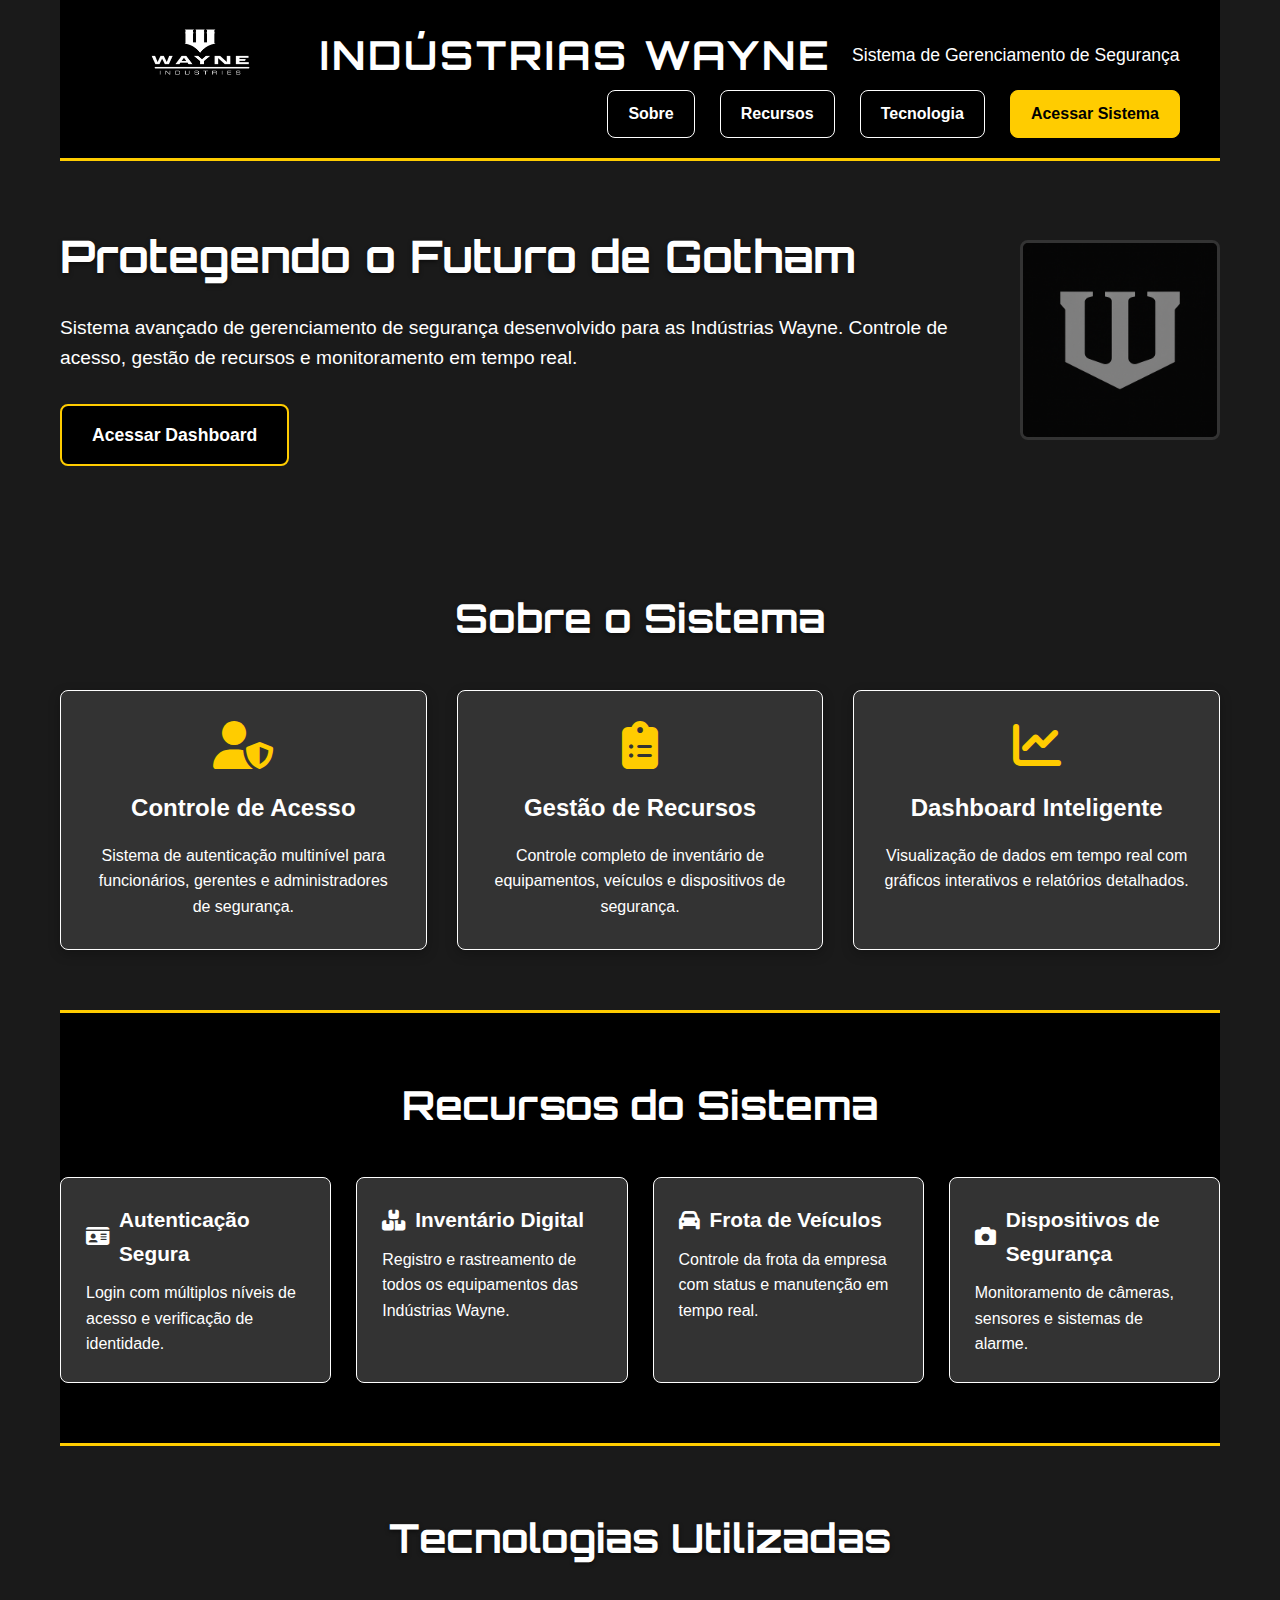
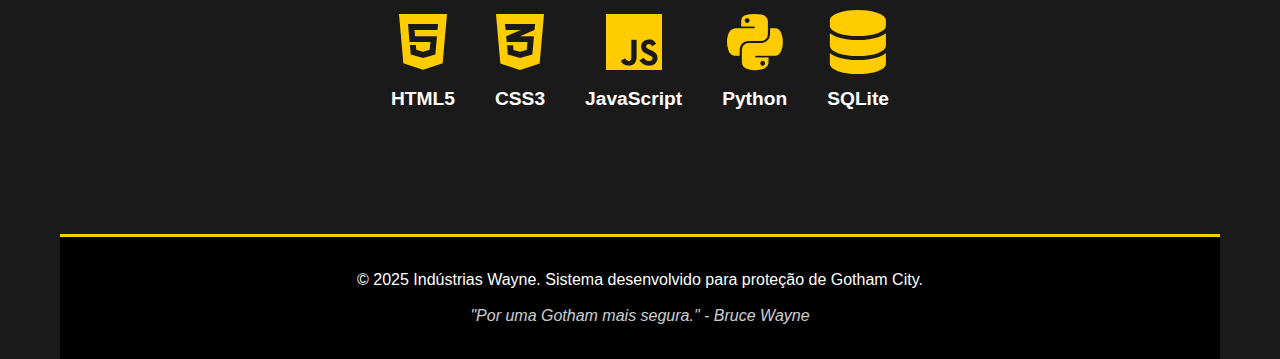
<file: frontend/index.html>
<!DOCTYPE html>
<html lang="pt-br">
<head>
    <meta charset="UTF-8">
    <meta name="viewport" content="width=device-width, initial-scale=1.0">
    <title>Indústrias Wayne - Sistema de Segurança</title>
    <link rel="stylesheet" href="styles.css">
    <link rel="stylesheet" href="https://cdnjs.cloudflare.com/ajax/libs/font-awesome/6.4.0/css/all.min.css">
    <link href="https://fonts.googleapis.com/css2?family=Orbitron:wght@400;700&family=Roboto:wght@300;400;700&display=swap" rel="stylesheet">
</head>
<body>
    <div class="container">
        <header class="header">
            <div class="logo-container">
                <img src="img/LogoWayne.png" alt="Wayne Enterprises Logo" class="logo" style="width: 200px; height: auto;">
                <h1>INDÚSTRIAS WAYNE</h1>
                <p class="subtitle">Sistema de Gerenciamento de Segurança</p>
            </div>
            <nav class="nav">
                <a href="#sobre">Sobre</a>
                <a href="#recursos">Recursos</a>
                <a href="#tecnologia">Tecnologia</a>
                <a href="login.html" class="btn-login">Acessar Sistema</a>
            </nav>
        </header>

        <main>
            <section class="hero">
                <div class="hero-content">
                    <h2>Protegendo o Futuro de Gotham</h2>
                    <p>Sistema avançado de gerenciamento de segurança desenvolvido para as Indústrias Wayne. Controle de acesso, gestão de recursos e monitoramento em tempo real.</p>
                    <a href="login.html" class="btn-primary">Acessar Dashboard</a>
                </div>
                <div class="hero-image">
                    <img src="img/LogoW.png" alt="Batman Silhueta" style="width: 200px; height: auto;">
                </div>
            </section>

            <section id="sobre" class="section">
                <h2>Sobre o Sistema</h2>
                <div class="features">
                    <div class="feature-card">
                        <i class="fas fa-user-shield"></i>
                        <h3>Controle de Acesso</h3>
                        <p>Sistema de autenticação multinível para funcionários, gerentes e administradores de segurança.</p>
                    </div>
                    <div class="feature-card">
                        <i class="fas fa-clipboard-list"></i>
                        <h3>Gestão de Recursos</h3>
                        <p>Controle completo de inventário de equipamentos, veículos e dispositivos de segurança.</p>
                    </div>
                    <div class="feature-card">
                        <i class="fas fa-chart-line"></i>
                        <h3>Dashboard Inteligente</h3>
                        <p>Visualização de dados em tempo real com gráficos interativos e relatórios detalhados.</p>
                    </div>
                </div>
            </section>

            <section id="recursos" class="section dark">
                <h2>Recursos do Sistema</h2>
                <div class="resource-list">
                    <div class="resource-item">
                        <h3><i class="fas fa-id-card"></i> Autenticação Segura</h3>
                        <p>Login com múltiplos níveis de acesso e verificação de identidade.</p>
                    </div>
                    <div class="resource-item">
                        <h3><i class="fas fa-boxes"></i> Inventário Digital</h3>
                        <p>Registro e rastreamento de todos os equipamentos das Indústrias Wayne.</p>
                    </div>
                    <div class="resource-item">
                        <h3><i class="fas fa-car"></i> Frota de Veículos</h3>
                        <p>Controle da frota da empresa com status e manutenção em tempo real.</p>
                    </div>
                    <div class="resource-item">
                        <h3><i class="fas fa-camera"></i> Dispositivos de Segurança</h3>
                        <p>Monitoramento de câmeras, sensores e sistemas de alarme.</p>
                    </div>
                </div>
            </section>

            <section id="tecnologia" class="section">
                <h2>Tecnologias Utilizadas</h2>
                <div class="tech-stack">
                    <div class="tech-item">
                        <i class="fab fa-html5"></i>
                        <span>HTML5</span>
                    </div>
                    <div class="tech-item">
                        <i class="fab fa-css3-alt"></i>
                        <span>CSS3</span>
                    </div>
                    <div class="tech-item">
                        <i class="fab fa-js"></i>
                        <span>JavaScript</span>
                    </div>
                    <div class="tech-item">
                        <i class="fab fa-python"></i>
                        <span>Python</span>
                    </div>
                    <div class="tech-item">
                        <i class="fas fa-database"></i>
                        <span>SQLite</span>
                    </div>
                </div>
            </section>
        </main>

        <footer class="footer">
            <p>© 2025 Indústrias Wayne. Sistema desenvolvido para proteção de Gotham City.</p>
            <p class="disclaimer">"Por uma Gotham mais segura." - Bruce Wayne</p>
        </footer>
    </div>
    
    <script src="script.js"></script>
</body>
</html>
</file>
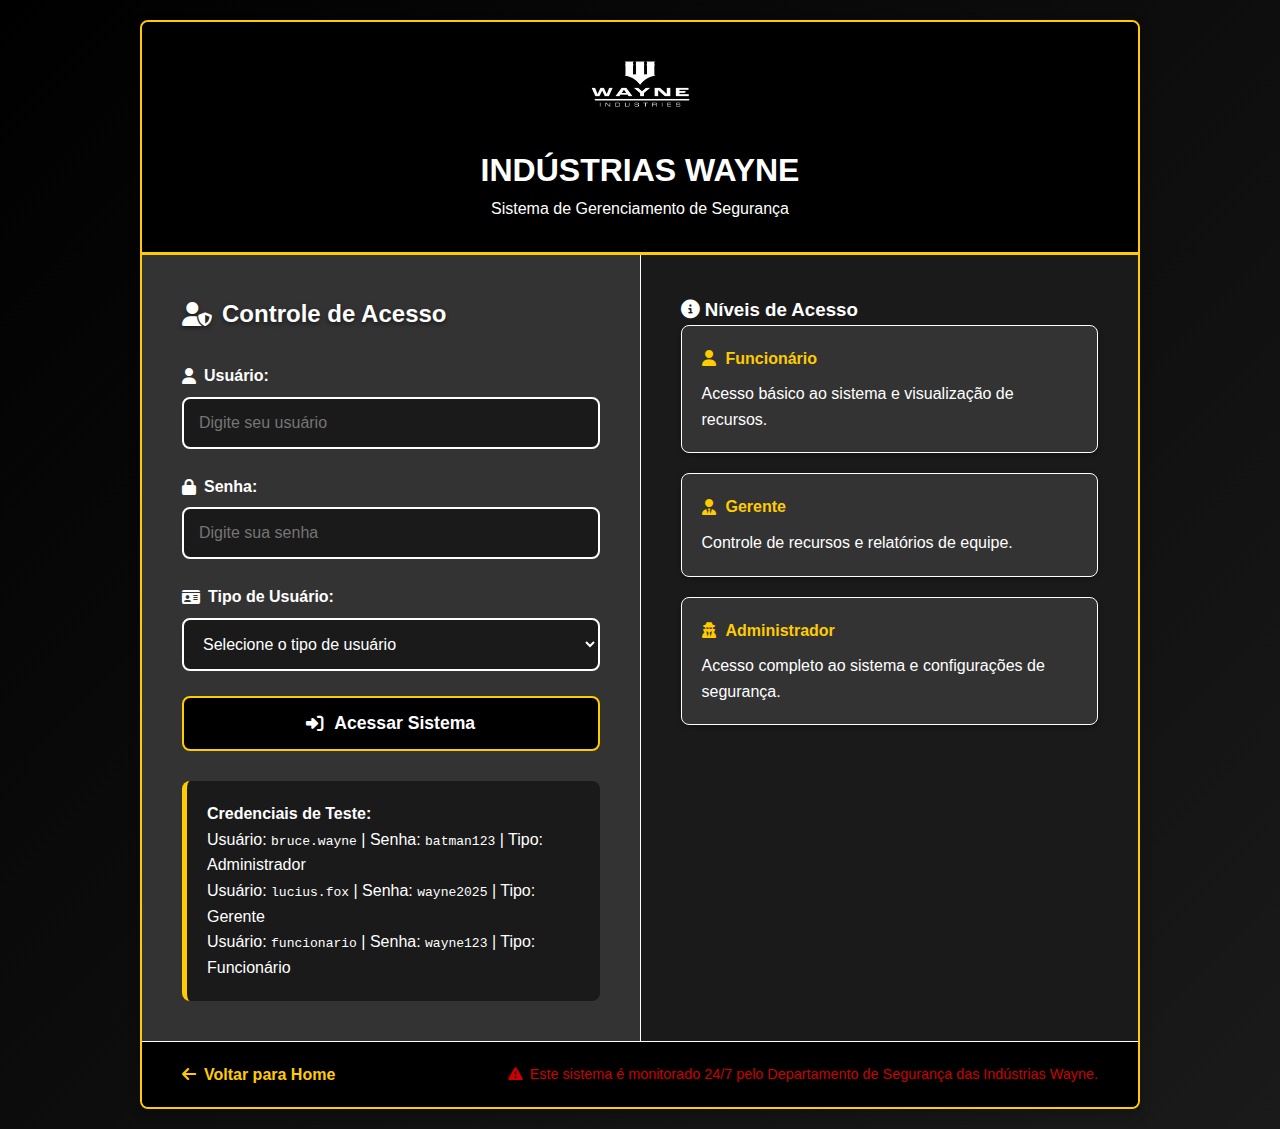
<file: frontend/login.html>
<!DOCTYPE html>
<html lang="pt-br">
<head>
    <meta charset="UTF-8">
    <meta name="viewport" content="width=device-width, initial-scale=1.0">
    <title>Login - Indústrias Wayne</title>
    <link rel="stylesheet" href="styles.css">
    <link rel="stylesheet" href="https://cdnjs.cloudflare.com/ajax/libs/font-awesome/6.4.0/css/all.min.css">
</head>
<body class="login-page">
    <div class="login-container">
        <div class="login-header">
            <img src="img/LogoWayne.png" alt="Wayne Enterprises Logo" class="login-logo" style="width: 200px; height: auto;">
            <h1>INDÚSTRIAS WAYNE</h1>
            <p class="login-subtitle">Sistema de Gerenciamento de Segurança</p>
        </div>
        
        <div class="login-form-container">
            <form id="loginForm" class="login-form">
                <h2><i class="fas fa-user-shield"></i> Controle de Acesso</h2>
                
                <div class="form-group">
                    <label for="username"><i class="fas fa-user"></i> Usuário:</label>
                    <input type="text" id="username" name="username" placeholder="Digite seu usuário" required>
                </div>
                
                <div class="form-group">
                    <label for="password"><i class="fas fa-lock"></i> Senha:</label>
                    <input type="password" id="password" name="password" placeholder="Digite sua senha" required>
                </div>
                
                <div class="form-group">
                    <label for="userType"><i class="fas fa-id-card"></i> Tipo de Usuário:</label>
                    <select id="userType" name="userType" required>
                        <option value="">Selecione o tipo de usuário</option>
                        <option value="funcionario">Funcionário</option>
                        <option value="gerente">Gerente</option>
                        <option value="admin">Administrador de Segurança</option>
                    </select>
                </div>
                
                <button type="submit" class="btn-login-submit">
                    <i class="fas fa-sign-in-alt"></i> Acessar Sistema
                </button>
                
                <div class="login-info">
                    <p><strong>Credenciais de Teste:</strong></p>
                    <p>Usuário: <code>bruce.wayne</code> | Senha: <code>batman123</code> | Tipo: Administrador</p>
                    <p>Usuário: <code>lucius.fox</code> | Senha: <code>wayne2025</code> | Tipo: Gerente</p>
                    <p>Usuário: <code>funcionario</code> | Senha: <code>wayne123</code> | Tipo: Funcionário</p>
                </div>
            </form>
            
            <div class="login-side">
                <h3><i class="fas fa-info-circle"></i> Níveis de Acesso</h3>
                <div class="access-level">
                    <h4><i class="fas fa-user"></i> Funcionário</h4>
                    <p>Acesso básico ao sistema e visualização de recursos.</p>
                </div>
                <div class="access-level">
                    <h4><i class="fas fa-user-tie"></i> Gerente</h4>
                    <p>Controle de recursos e relatórios de equipe.</p>
                </div>
                <div class="access-level">
                    <h4><i class="fas fa-user-secret"></i> Administrador</h4>
                    <p>Acesso completo ao sistema e configurações de segurança.</p>
                </div>
            </div>
        </div>
        
        <div class="login-footer">
            <a href="index.html" class="btn-back">
                <i class="fas fa-arrow-left"></i> Voltar para Home
            </a>
            <p class="security-warning">
                <i class="fas fa-exclamation-triangle"></i> Este sistema é monitorado 24/7 pelo Departamento de Segurança das Indústrias Wayne.
            </p>
        </div>
    </div>
    
    <script src="script.js"></script>
</body>
</html>
</file>
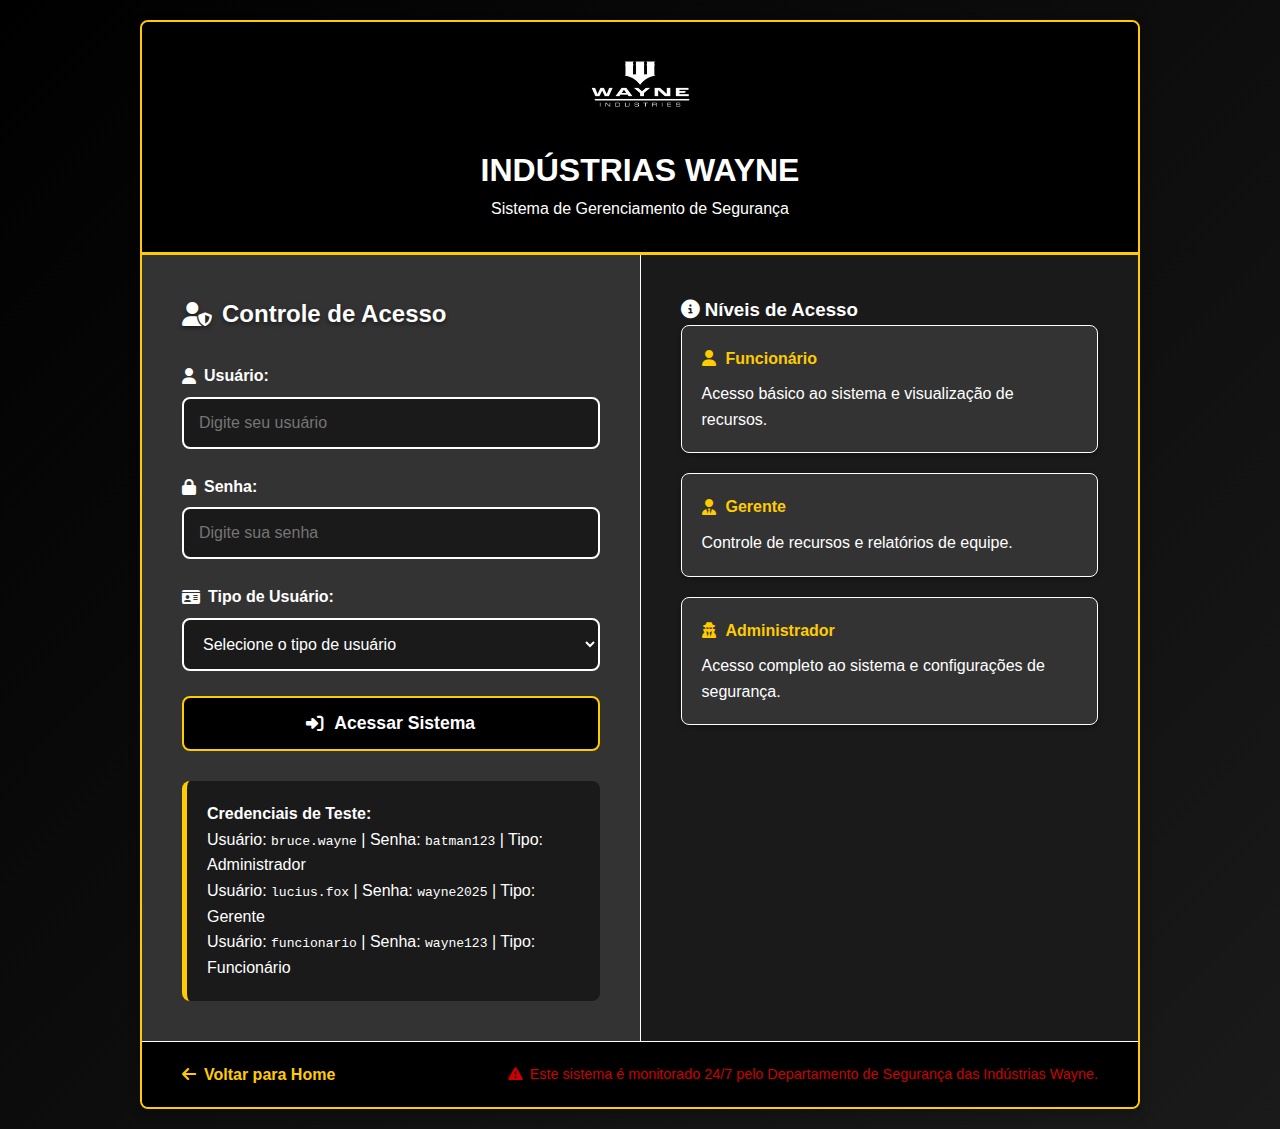
<file: frontend/recursos.html>
<!DOCTYPE html>
<html lang="pt-br">
<head>
    <meta charset="UTF-8">
    <meta name="viewport" content="width=device-width, initial-scale=1.0">
    <title>Recursos - Indústrias Wayne</title>
    <link rel="stylesheet" href="styles.css">
    <link rel="stylesheet" href="https://cdnjs.cloudflare.com/ajax/libs/font-awesome/6.4.0/css/all.min.css">
</head>
<body class="dashboard-page">
    <div class="dashboard-container">
        <!-- Sidebar -->
        <aside class="sidebar">
            <div class="sidebar-header">
                <img src="https://i.imgur.com/3JqY8Vp.png" alt="Wayne Logo" class="sidebar-logo">
                <h2>WAYNE INDUSTRIES</h2>
                <p class="user-info" id="userInfo">Carregando...</p>
            </div>
            
            <nav class="sidebar-nav">
                <a href="dashboard.html">
                    <i class="fas fa-tachometer-alt"></i> Dashboard
                </a>
                <a href="recursos.html" class="active">
                    <i class="fas fa-boxes"></i> Gerenciar Recursos
                </a>
                <a href="#">
                    <i class="fas fa-users"></i> Funcionários
                </a>
                <a href="#">
                    <i class="fas fa-camera"></i> Câmeras
                </a>
                <a href="#">
                    <i class="fas fa-car"></i> Veículos
                </a>
                <a href="#">
                    <i class="fas fa-file-alt"></i> Relatórios
                </a>
                <a href="#">
                    <i class="fas fa-cog"></i> Configurações
                </a>
            </nav>
            
            <div class="sidebar-footer">
                <button id="logoutBtn" class="btn-logout">
                    <i class="fas fa-sign-out-alt"></i> Sair do Sistema
                </button>
            </div>
        </aside>
        
        <!-- Main Content -->
        <main class="dashboard-main">
            <header class="dashboard-header">
                <h1><i class="fas fa-boxes"></i> Gerenciamento de Recursos</h1>
                <div class="header-actions">
                    <button class="btn-primary" id="addResourceBtn">
                        <i class="fas fa-plus"></i> Adicionar Recurso
                    </button>
                    <button class="btn-secondary" id="exportBtn">
                        <i class="fas fa-file-export"></i> Exportar
                    </button>
                </div>
            </header>
            
            <div class="dashboard-content">
                <!-- Filtros -->
                <section class="filters-section">
                    <h3><i class="fas fa-filter"></i> Filtros</h3>
                    <div class="filters">
                        <select id="resourceType">
                            <option value="">Todos os Tipos</option>
                            <option value="equipamento">Equipamento</option>
                            <option value="veiculo">Veículo</option>
                            <option value="dispositivo">Dispositivo de Segurança</option>
                            <option value="tecnologia">Tecnologia</option>
                        </select>
                        <select id="resourceStatus">
                            <option value="">Todos os Status</option>
                            <option value="ativo">Ativo</option>
                            <option value="manutencao">Em Manutenção</option>
                            <option value="inativo">Inativo</option>
                        </select>
                        <input type="text" id="searchResource" placeholder="Pesquisar recurso...">
                        <button class="btn-filter" id="applyFilters">
                            <i class="fas fa-search"></i> Aplicar
                        </button>
                    </div>
                </section>
                
                <!-- Tabela de Recursos -->
                <section class="resources-section">
                    <h3><i class="fas fa-list"></i> Inventário de Recursos</h3>
                    <div class="table-container">
                        <table class="resources-table">
                            <thead>
                                <tr>
                                    <th>ID</th>
                                    <th>Nome</th>
                                    <th>Tipo</th>
                                    <th>Localização</th>
                                    <th>Status</th>
                                    <th>Última Inspeção</th>
                                    <th>Ações</th>
                                </tr>
                            </thead>
                            <tbody id="resourcesTableBody">
                                <!-- Dados serão carregados via JavaScript -->
                            </tbody>
                        </table>
                    </div>
                </section>
                
                <!-- Estatísticas -->
                <section class="stats-section">
                    <div class="stat-card-large">
                        <h3><i class="fas fa-microchip"></i> Equipamentos</h3>
                        <p class="stat-value-large">89</p>
                        <p class="stat-label">Disponíveis</p>
                    </div>
                    <div class="stat-card-large">
                        <h3><i class="fas fa-car"></i> Veículos</h3>
                        <p class="stat-value-large">24</p>
                        <p class="stat-label">Na frota</p>
                    </div>
                    <div class="stat-card-large">
                        <h3><i class="fas fa-shield-alt"></i> Dispositivos</h3>
                        <p class="stat-value-large">43</p>
                        <p class="stat-label">De segurança</p>
                    </div>
                </section>
            </div>
        </main>
    </div>
    
    <!-- Modal para Adicionar Recurso -->
    <div id="resourceModal" class="modal">
        <div class="modal-content">
            <div class="modal-header">
                <h2><i class="fas fa-plus-circle"></i> Adicionar Novo Recurso</h2>
                <span class="close-modal">&times;</span>
            </div>
            <div class="modal-body">
                <form id="resourceForm">
                    <div class="form-group">
                        <label for="resourceName">Nome do Recurso:</label>
                        <input type="text" id="resourceName" required>
                    </div>
                    <div class="form-group">
                        <label for="resourceTypeSelect">Tipo:</label>
                        <select id="resourceTypeSelect" required>
                            <option value="">Selecione...</option>
                            <option value="equipamento">Equipamento</option>
                            <option value="veiculo">Veículo</option>
                            <option value="dispositivo">Dispositivo de Segurança</option>
                            <option value="tecnologia">Tecnologia</option>
                        </select>
                    </div>
                    <div class="form-group">
                        <label for="resourceLocation">Localização:</label>
                        <input type="text" id="resourceLocation" required>
                    </div>
                    <div class="form-group">
                        <label for="resourceDescription">Descrição:</label>
                        <textarea id="resourceDescription" rows="3"></textarea>
                    </div>
                    <div class="form-group">
                        <label for="resourceStatusSelect">Status:</label>
                        <select id="resourceStatusSelect" required>
                            <option value="ativo">Ativo</option>
                            <option value="manutencao">Em Manutenção</option>
                            <option value="inativo">Inativo</option>
                        </select>
                    </div>
                    <div class="form-actions">
                        <button type="submit" class="btn-primary">Salvar Recurso</button>
                        <button type="button" class="btn-secondary close-modal">Cancelar</button>
                    </div>
                </form>
            </div>
        </div>
    </div>
    
    <script src="script.js"></script>
</body>
</html>
</file>
<file: frontend/styles.css>
/* Estilos Gerais - Wayne Enterprise Theme */

html {
    scroll-behavior: smooth;
}

* {
    margin: 0;
    padding: 0;
    box-sizing: border-box;
}

:root {
    --wayne-black: #000000;
    --wayne-white: #FFFFFF;
    --wayne-gray-dark: #1a1a1a;
    --wayne-gray-medium: #333333;
    --wayne-gray-light: #FFFFFF;
    --wayne-blue-accent: #0066cc;
    --wayne-blue-dark: #003366;
    --wayne-gold-accent: #ffcc00;
    --danger-color: #cc0000;
    --success-color: #00aa00;
    --warning-color: #ff8800;
    --shadow: 0 4px 12px rgba(0, 0, 0, 0.25);
    --border-radius: 8px;
}

body {
    font-family: 'Segoe UI', 'Helvetica Neue', Arial, sans-serif;
    background-color: var(--wayne-gray-dark);
    color: var(--wayne-white);
    line-height: 1.6;
}

.container {
    max-width: 1200px;
    margin: 0 auto;
    padding: 0 20px;
}

/* Header */
.header {
    background-color: var(--wayne-black);
    color: var(--wayne-white);
    padding: 20px 0;
    border-bottom: 3px solid var(--wayne-gold-accent);
    justify-content: space-between;
    align-items: center;
    padding: 20px 40px;
}

.logo-container {
    display: flex;
    align-items: center;
    gap: 20px;
    margin-bottom: 0;
}

.logo {
    height: 80px;
    width: auto;
}

.header h1 {
    font-family: 'Orbitron', 'Arial Black', sans-serif;
    font-size: 2.5rem;
    letter-spacing: 3px;
    color: var(--wayne-white);
    text-shadow: 0 2px 4px rgba(0,0,0,0.5);
}

.subtitle {
    font-size: 1.1rem;
    color: var(--wayne-gray-light);
}

.nav {
    display: flex;
    justify-content: flex-end;
    gap: 25px;
    margin-top: 0;
}

.nav a {
    color: var(--wayne-white);
    text-decoration: none;
    font-weight: 600;
    padding: 10px 20px;
    border-radius: var(--border-radius);
    transition: all 0.3s ease;
    border: 1px solid var(--wayne-gray-light);
}

.nav a:hover {
    background-color: var(--wayne-gray-medium);
    border-color: var(--wayne-gold-accent);
}

.btn-login {
    background-color: var(--wayne-gold-accent);
    color: var(--wayne-black) !important;
    font-weight: bold !important;
    border-color: var(--wayne-gold-accent) !important;
}

/* Hero Section */
.hero {
    display: flex;
    align-items: center;
    justify-content: space-between;
    padding: 60px 0;
    gap: 40px;
}

.hero-content {
    flex: 1;
}

.hero h2 {
    font-family: 'Orbitron', sans-serif;
    font-size: 2.8rem;
    color: var(--wayne-white);
    margin-bottom: 20px;
    text-shadow: 0 2px 4px rgba(0,0,0,0.5);
}

.hero p {
    font-size: 1.2rem;
    margin-bottom: 30px;
    color: var(--wayne-gray-light);
}

.btn-primary {
    display: inline-block;
    background-color: var(--wayne-black);
    color: var(--wayne-white);
    padding: 15px 30px;
    border-radius: var(--border-radius);
    text-decoration: none;
    font-size: 1.1rem;
    border: 2px solid var(--wayne-gold-accent);
    cursor: pointer;
    transition: all 0.3s ease;
    font-weight: 600;
}

.btn-primary:hover {
    background-color: var(--wayne-gold-accent);
    color: var(--wayne-black);
    transform: translateY(-3px);
    box-shadow: var(--shadow);
}

.hero-image img {
    max-width: 400px;
    width: 100%;
    height: auto;
    border: 3px solid var(--wayne-gray-medium);
    border-radius: var(--border-radius);
}

/* Sections */
.section {
    padding: 60px 0;
    background-color: var(--wayne-gray-dark);
}

.section h2 {
    font-family: 'Orbitron', sans-serif;
    font-size: 2.5rem;
    text-align: center;
    margin-bottom: 40px;
    color: var(--wayne-white);
    text-shadow: 0 2px 4px rgba(0,0,0,0.5);
}

.section.dark {
    background-color: var(--wayne-black);
    color: var(--wayne-white);
    border-top: 3px solid var(--wayne-gold-accent);
    border-bottom: 3px solid var(--wayne-gold-accent);
}

/* Features */
.features {
    display: grid;
    grid-template-columns: repeat(auto-fit, minmax(300px, 1fr));
    gap: 30px;
    margin-top: 40px;
}

.feature-card {
    background: var(--wayne-gray-medium);
    padding: 30px;
    border-radius: var(--border-radius);
    box-shadow: var(--shadow);
    text-align: center;
    transition: transform 0.3s ease;
    border: 1px solid var(--wayne-gray-light);
}

.feature-card:hover {
    transform: translateY(-10px);
    border-color: var(--wayne-gold-accent);
}

.feature-card i {
    font-size: 3rem;
    color: var(--wayne-gold-accent);
    margin-bottom: 20px;
}

.feature-card h3 {
    font-size: 1.5rem;
    margin-bottom: 15px;
    color: var(--wayne-white);
}

.feature-card p {
    color: var(--wayne-gray-light);
}

/* Resource List */
.resource-list {
    display: grid;
    grid-template-columns: repeat(auto-fit, minmax(250px, 1fr));
    gap: 25px;
    margin-top: 40px;
}

.resource-item {
    background: var(--wayne-gray-medium);
    padding: 25px;
    border-radius: var(--border-radius);
    border-left: 5px solid var(--wayne-gold-accent);
    border: 1px solid var(--wayne-gray-light);
}

.resource-item h3 {
    display: flex;
    align-items: center;
    gap: 10px;
    margin-bottom: 10px;
    font-size: 1.3rem;
    color: var(--wayne-white);
}

/* Tech Stack */
.tech-stack {
    display: flex;
    justify-content: center;
    flex-wrap: wrap;
    gap: 40px;
    margin-top: 40px;
}

.tech-item {
    text-align: center;
}

.tech-item i {
    font-size: 4rem;
    color: var(--wayne-gold-accent);
    display: block;
    margin-bottom: 10px;
}

.tech-item span {
    font-size: 1.2rem;
    font-weight: bold;
    color: var(--wayne-white);
}

/* Footer */
.footer {
    background-color: var(--wayne-black);
    color: var(--wayne-white);
    text-align: center;
    padding: 30px 0;
    margin-top: 60px;
    border-top: 3px solid var(--wayne-gold-accent);
}

.disclaimer {
    font-style: italic;
    margin-top: 10px;
    opacity: 0.8;
    color: var(--wayne-gray-light);
}

/* Página de Login */
.login-page {
    background: linear-gradient(135deg, var(--wayne-black), var(--wayne-gray-dark));
    min-height: 100vh;
    display: flex;
    align-items: center;
    justify-content: center;
    padding: 20px;
}

.login-container {
    background: var(--wayne-gray-medium);
    border-radius: var(--border-radius);
    box-shadow: var(--shadow);
    width: 100%;
    max-width: 1000px;
    overflow: hidden;
    border: 2px solid var(--wayne-gold-accent);
}

.login-header {
    background: var(--wayne-black);
    color: var(--wayne-white);
    text-align: center;
    padding: 30px;
    border-bottom: 3px solid var(--wayne-gold-accent);
}

.login-logo {
    height: 80px;
    margin-bottom: 15px;
}

.login-form-container {
    display: flex;
    min-height: 500px;
}

.login-form {
    flex: 1;
    padding: 40px;
    border-right: 1px solid var(--wayne-gray-light);
}

.login-form h2 {
    color: var(--wayne-white);
    margin-bottom: 30px;
    display: flex;
    align-items: center;
    gap: 10px;
    text-shadow: 0 2px 4px rgba(0,0,0,0.5);
}

.form-group {
    margin-bottom: 25px;
}

.form-group label {
    display: block;
    margin-bottom: 8px;
    font-weight: bold;
    color: var(--wayne-white);
    display: flex;
    align-items: center;
    gap: 8px;
}

.form-group input,
.form-group select {
    width: 100%;
    padding: 15px;
    background-color: var(--wayne-gray-dark);
    border: 2px solid var(--wayne-gray-light);
    border-radius: var(--border-radius);
    font-size: 1rem;
    transition: border-color 0.3s ease;
    color: var(--wayne-white);
}

.form-group input:focus,
.form-group select:focus {
    border-color: var(--wayne-gold-accent);
    outline: none;
}

.btn-login-submit {
    width: 100%;
    padding: 15px;
    background-color: var(--wayne-black);
    color: var(--wayne-white);
    border: 2px solid var(--wayne-gold-accent);
    border-radius: var(--border-radius);
    font-size: 1.1rem;
    font-weight: bold;
    cursor: pointer;
    display: flex;
    align-items: center;
    justify-content: center;
    gap: 10px;
    transition: all 0.3s ease;
}

.btn-login-submit:hover {
    background-color: var(--wayne-gold-accent);
    color: var(--wayne-black);
}

.login-info {
    margin-top: 30px;
    padding: 20px;
    background-color: var(--wayne-gray-dark);
    border-radius: var(--border-radius);
    border-left: 5px solid var(--wayne-gold-accent);
    color: var(--wayne-white);
}

.login-side {
    flex: 1;
    padding: 40px;
    background-color: var(--wayne-gray-dark);
    color: var(--wayne-white);
}

.access-level {
    background: var(--wayne-gray-medium);
    padding: 20px;
    border-radius: var(--border-radius);
    margin-bottom: 20px;
    box-shadow: 0 2px 5px rgba(0,0,0,0.3);
    border: 1px solid var(--wayne-gray-light);
}

.access-level h4 {
    display: flex;
    align-items: center;
    gap: 10px;
    color: var(--wayne-gold-accent);
    margin-bottom: 10px;
}

.login-footer {
    padding: 20px 40px;
    border-top: 1px solid var(--wayne-gray-light);
    display: flex;
    justify-content: space-between;
    align-items: center;
    background-color: var(--wayne-black);
    color: var(--wayne-white);
}

.btn-back {
    display: inline-flex;
    align-items: center;
    gap: 8px;
    color: var(--wayne-gold-accent);
    text-decoration: none;
    font-weight: bold;
}

.security-warning {
    color: var(--danger-color);
    display: flex;
    align-items: center;
    gap: 8px;
    font-size: 0.9rem;
}

/* Dashboard */
.dashboard-page {
    background-color: var(--wayne-gray-dark);
    min-height: 100vh;
}

.dashboard-container {
    display: flex;
    min-height: 100vh;
}

.sidebar {
    width: 250px;
    background-color: var(--wayne-black);
    color: var(--wayne-white);
    padding: 20px 0;
    border-right: 3px solid var(--wayne-gold-accent);
}

.sidebar-header {
    text-align: center;
    padding: 20px;
    border-bottom: 1px solid var(--wayne-gray-medium);
}

.sidebar-logo {
    height: 60px;
    margin-bottom: 15px;
}

.sidebar h2 {
    font-family: 'Orbitron', sans-serif;
    font-size: 1.5rem;
    margin-bottom: 10px;
    color: var(--wayne-white);
}

.user-info {
    font-size: 0.9rem;
    color: var(--wayne-gray-light);
}

.sidebar-nav {
    padding: 20px 0;
}

.sidebar-nav a {
    display: flex;
    align-items: center;
    gap: 15px;
    color: var(--wayne-white);
    text-decoration: none;
    padding: 15px 25px;
    transition: all 0.3s ease;
    border-left: 4px solid transparent;
}

.sidebar-nav a:hover,
.sidebar-nav a.active {
    background-color: var(--wayne-gray-dark);
    border-left-color: var(--wayne-gold-accent);
}

.sidebar-nav i {
    width: 20px;
    text-align: center;
    color: var(--wayne-gray-light);
}

.sidebar-nav a:hover i,
.sidebar-nav a.active i {
    color: var(--wayne-gold-accent);
}

.sidebar-footer {
    padding: 20px;
    border-top: 1px solid var(--wayne-gray-medium);
}

.btn-logout {
    width: 100%;
    padding: 12px;
    background-color: var(--wayne-gray-dark);
    color: var(--wayne-white);
    border: 1px solid var(--wayne-gray-light);
    border-radius: var(--border-radius);
    cursor: pointer;
    display: flex;
    align-items: center;
    justify-content: center;
    gap: 10px;
    transition: all 0.3s ease;
    font-weight: 600;
}

.btn-logout:hover {
    background-color: var(--danger-color);
    border-color: var(--danger-color);
}

.dashboard-main {
    flex: 1;
    padding: 20px;
    overflow-y: auto;
}

.dashboard-header {
    background: var(--wayne-gray-medium);
    padding: 25px;
    border-radius: var(--border-radius);
    box-shadow: var(--shadow);
    margin-bottom: 25px;
    border: 1px solid var(--wayne-gray-light);
}

.dashboard-header h1 {
    display: flex;
    align-items: center;
    gap: 15px;
    color: var(--wayne-white);
    margin-bottom: 25px;
    text-shadow: 0 2px 4px rgba(0,0,0,0.5);
}

.header-stats {
    display: grid;
    grid-template-columns: repeat(auto-fit, minmax(200px, 1fr));
    gap: 20px;
}

.stat-card {
    background: linear-gradient(135deg, var(--wayne-gray-medium), var(--wayne-gray-dark));
    color: var(--wayne-white);
    padding: 20px;
    border-radius: var(--border-radius);
    text-align: center;
    border: 1px solid var(--wayne-gray-light);
}

.stat-card:hover {
    border-color: var(--wayne-gold-accent);
}

.stat-value {
    font-size: 2.5rem;
    font-weight: bold;
    margin: 10px 0;
    color: var(--wayne-gold-accent);
}

.stat-label {
    font-size: 0.9rem;
    color: var(--wayne-gray-light);
}

/* Charts Section */
.charts-section {
    display: grid;
    grid-template-columns: repeat(auto-fit, minmax(400px, 1fr));
    gap: 25px;
    margin-bottom: 30px;
}

.chart-container {
    background: var(--wayne-gray-medium);
    padding: 25px;
    border-radius: var(--border-radius);
    box-shadow: var(--shadow);
    border: 1px solid var(--wayne-gray-light);
}

.chart-container h3 {
    display: flex;
    align-items: center;
    gap: 10px;
    margin-bottom: 20px;
    color: var(--wayne-white);
    text-shadow: 0 2px 4px rgba(0,0,0,0.5);
}

/* Activities */
.activities-section {
    background: var(--wayne-gray-medium);
    padding: 25px;
    border-radius: var(--border-radius);
    box-shadow: var(--shadow);
    margin-bottom: 30px;
    border: 1px solid var(--wayne-gray-light);
}

.activities-section h3 {
    color: var(--wayne-white);
    text-shadow: 0 2px 4px rgba(0,0,0,0.5);
}

.activities-list {
    margin-top: 20px;
}

.activity-item {
    display: flex;
    align-items: flex-start;
    gap: 20px;
    padding: 20px;
    border-bottom: 1px solid var(--wayne-gray-light);
}

.activity-item:last-child {
    border-bottom: none;
}

.activity-icon {
    font-size: 1.5rem;
    padding: 10px;
    border-radius: 50%;
    background: var(--wayne-gray-dark);
}

.activity-icon.success { color: var(--success-color); }
.activity-icon.info { color: var(--wayne-blue-accent); }
.activity-icon.warning { color: var(--warning-color); }
.activity-icon.primary { color: var(--wayne-gold-accent); }

.activity-content h4 {
    margin-bottom: 5px;
    color: var(--wayne-white);
}

.activity-content p {
    color: var(--wayne-gray-light);
}

/* Areas Section */
.areas-section {
    background: var(--wayne-gray-medium);
    padding: 25px;
    border-radius: var(--border-radius);
    box-shadow: var(--shadow);
    border: 1px solid var(--wayne-gray-light);
}

.areas-section h3 {
    color: var(--wayne-white);
    text-shadow: 0 2px 4px rgba(0,0,0,0.5);
}

.areas-grid {
    display: grid;
    grid-template-columns: repeat(auto-fit, minmax(250px, 1fr));
    gap: 20px;
    margin-top: 20px;
}

.area-card {
    padding: 20px;
    border-radius: var(--border-radius);
    border-left: 5px solid;
    background: var(--wayne-gray-dark);
    border: 1px solid var(--wayne-gray-light);
}

.area-card.secure { 
    border-left-color: var(--success-color); 
}

.area-card.warning { 
    border-left-color: var(--warning-color); 
}

.area-card h4 {
    display: flex;
    align-items: center;
    gap: 10px;
    margin-bottom: 10px;
    color: var(--wayne-white);
}

.area-card p {
    color: var(--wayne-gray-light);
}

/* Banner de Aviso para não-administradores */
#avisoAdmin {
    background: linear-gradient(135deg, var(--danger-color), #990000);
    color: var(--wayne-white);
    padding: 20px 25px;
    margin: 25px 0;
    border-radius: var(--border-radius);
    display: flex;
    align-items: center;
    gap: 20px;
    font-size: 16px;
    border-left: 8px solid #660000;
    box-shadow: var(--shadow);
    border: 1px solid rgba(255, 255, 255, 0.1);
}

#avisoAdmin i.fa-ban {
    color: var(--wayne-white);
}

/* Estilo para elementos visíveis apenas para admin */
[data-admin-only] {
    transition: all 0.1s ease;
}

/* ========== ESTILOS PARA OS GRÁFICOS ========== */
.chart-container {
    background: var(--wayne-gray-medium);
    border-radius: 10px;
    padding: 20px;
    box-shadow: var(--shadow);
    height: 350px;
    position: relative;
    border: 1px solid var(--wayne-gray-light);
}

.chart-container h3 {
    margin-bottom: 15px;
    color: var(--wayne-white);
    font-size: 18px;
    display: flex;
    align-items: center;
    gap: 10px;
    text-shadow: 0 2px 4px rgba(0,0,0,0.5);
}

.chart-container h3 i {
    color: var(--wayne-gold-accent);
}

.chart-container canvas {
    width: 100% !important;
    height: 280px !important;
}

/* Layout dos gráficos */
.charts-section {
    display: grid;
    grid-template-columns: 1fr 1fr;
    gap: 25px;
    margin-bottom: 30px;
}

@media (max-width: 1200px) {
    .charts-section {
        grid-template-columns: 1fr;
    }
    
    .chart-container {
        height: 320px;
    }
}

/* Melhorar a responsividade */
@media (max-width: 768px) {
    .chart-container {
        height: 280px;
        padding: 15px;
    }
    
    .chart-container canvas {
        height: 230px !important;
    }
}

/* Gerenciamento de Recursos */
.header-actions {
    display: flex;
    gap: 15px;
    margin-bottom: 20px;
}

.btn-secondary {
    background-color: var(--wayne-black);
    color: var(--wayne-white);
    padding: 12px 25px;
    border-radius: var(--border-radius);
    border: 2px solid var(--wayne-gray-light);
    cursor: pointer;
    display: inline-flex;
    align-items: center;
    gap: 8px;
    transition: all 0.3s ease;
    font-weight: 600;
}

.btn-secondary:hover {
    background-color: var(--wayne-gray-medium);
    border-color: var(--wayne-gold-accent);
}

.filters-section {
    background: var(--wayne-gray-medium);
    padding: 25px;
    border-radius: var(--border-radius);
    box-shadow: var(--shadow);
    margin-bottom: 25px;
    border: 1px solid var(--wayne-gray-light);
}

.filters-section h3 {
    color: var(--wayne-white);
}

.filters {
    display: flex;
    gap: 15px;
    flex-wrap: wrap;
    align-items: center;
    margin-top: 15px;
}

.filters select,
.filters input {
    padding: 12px;
    background-color: var(--wayne-gray-dark);
    border: 2px solid var(--wayne-gray-light);
    border-radius: var(--border-radius);
    min-width: 200px;
    color: var(--wayne-white);
}

.filters select:focus,
.filters input:focus {
    border-color: var(--wayne-gold-accent);
    outline: none;
}

.btn-filter {
    background-color: var(--wayne-black);
    color: var(--wayne-white);
    padding: 12px 25px;
    border: 2px solid var(--wayne-gold-accent);
    border-radius: var(--border-radius);
    cursor: pointer;
    display: inline-flex;
    align-items: center;
    gap: 8px;
    transition: all 0.3s ease;
    font-weight: 600;
}

.btn-filter:hover {
    background-color: var(--wayne-gold-accent);
    color: var(--wayne-black);
}

.resources-section {
    background: var(--wayne-gray-medium);
    padding: 25px;
    border-radius: var(--border-radius);
    box-shadow: var(--shadow);
    margin-bottom: 25px;
    border: 1px solid var(--wayne-gray-light);
}

.resources-section h3 {
    color: var(--wayne-white);
    text-shadow: 0 2px 4px rgba(0,0,0,0.5);
}

.table-container {
    overflow-x: auto;
    margin-top: 20px;
    border: 1px solid var(--wayne-gray-light);
    border-radius: var(--border-radius);
}

.resources-table {
    width: 100%;
    border-collapse: collapse;
    background-color: var(--wayne-gray-dark);
}

.resources-table th {
    background-color: var(--wayne-black);
    color: var(--wayne-white);
    padding: 15px;
    text-align: left;
    border-bottom: 2px solid var(--wayne-gold-accent);
}

.resources-table td {
    padding: 15px;
    border-bottom: 1px solid var(--wayne-gray-light);
    color: var(--wayne-white);
}

.resources-table tr:hover {
    background-color: var(--wayne-gray-medium);
}

.stats-section {
    display: grid;
    grid-template-columns: repeat(auto-fit, minmax(250px, 1fr));
    gap: 20px;
}

.stat-card-large {
    background: var(--wayne-gray-medium);
    padding: 30px;
    border-radius: var(--border-radius);
    box-shadow: var(--shadow);
    text-align: center;
    border: 1px solid var(--wayne-gray-light);
}

.stat-card-large:hover {
    border-color: var(--wayne-gold-accent);
}

.stat-value-large {
    font-size: 3.5rem;
    font-weight: bold;
    color: var(--wayne-gold-accent);
    margin: 15px 0;
}

.stat-card-large h4 {
    color: var(--wayne-white);
}

/* Modal */
.modal {
    display: none;
    position: fixed;
    top: 0;
    left: 0;
    width: 100%;
    height: 100%;
    background-color: rgba(0,0,0,0.8);
    z-index: 1000;
    align-items: center;
    justify-content: center;
}

.modal-content {
    background: var(--wayne-gray-medium);
    border-radius: var(--border-radius);
    width: 90%;
    max-width: 600px;
    max-height: 90vh;
    overflow-y: auto;
    border: 2px solid var(--wayne-gold-accent);
}

.modal-header {
    display: flex;
    justify-content: space-between;
    align-items: center;
    padding: 25px;
    border-bottom: 1px solid var(--wayne-gray-light);
    background-color: var(--wayne-black);
    color: var(--wayne-white);
}

.modal-header h3 {
    color: var(--wayne-white);
    text-shadow: 0 2px 4px rgba(0,0,0,0.5);
}

.close-modal {
    font-size: 1.1rem;
    cursor: pointer;
    color: var(--wayne-gold-accent);
    background: none;
    border: none;
    font-weight: bold;
}

.modal-body {
    padding: 25px;
}

.form-actions {
    display: flex;
    gap: 15px;
    justify-content: flex-end;
    margin-top: 25px;
}

/* Botões de ação na tabela */
.btn-action {
    padding: 8px 15px;
    border-radius: 4px;
    border: none;
    cursor: pointer;
    font-weight: 600;
    transition: all 0.3s ease;
    font-size: 14px;
}

.btn-action.edit {
    background-color: var(--wayne-blue-accent);
    color: var(--wayne-white);
}

.btn-action.delete {
    background-color: var(--danger-color);
    color: var(--wayne-white);
}

.btn-action:hover {
    opacity: 0.9;
    transform: translateY(-2px);
}

/* Responsividade */
@media (max-width: 992px) {
    .hero {
        flex-direction: column;
        text-align: center;
    }
    
    .nav {
        justify-content: center;
        flex-wrap: wrap;
    }
    
    .login-form-container {
        flex-direction: column;
    }
    
    .dashboard-container {
        flex-direction: column;
    }
    
    .sidebar {
        width: 100%;
        min-height: auto;
    }
}

@media (max-width: 768px) {
    .header h1 {
        font-size: 2rem;
    }
    
    .hero h2 {
        font-size: 2rem;
    }
    
    .features,
    .resource-list {
        grid-template-columns: 1fr;
    }
    
    .charts-section {
        grid-template-columns: 1fr;
    }
    
    .filters {
        flex-direction: column;
        align-items: stretch;
    }
    
    .header-actions {
        flex-direction: column;
    }
    
    .form-actions {
        flex-direction: column;
    }
    
    .form-actions button {
        width: 100%;
    }
}

/* ========== ESTILOS PARA A TABELA DE RECURSOS ========== */

/* Tabela */
.resources-table {
    width: 100%;
    border-collapse: separate;
    border-spacing: 0;
    background-color: var(--wayne-gray-dark);
    border-radius: var(--border-radius);
    overflow: hidden;
}

.resources-table th {
    background-color: var(--wayne-black);
    color: var(--wayne-white);
    padding: 15px;
    text-align: left;
    border-bottom: 2px solid var(--wayne-gold-accent);
    font-weight: 600;
    text-transform: uppercase;
    font-size: 0.9rem;
    letter-spacing: 0.5px;
}

.resources-table td {
    padding: 15px;
    border-bottom: 1px solid rgba(255, 255, 255, 0.1);
    color: var(--wayne-white);
    vertical-align: top;
}

.resources-table tr:last-child td {
    border-bottom: none;
}

.resources-table tr:hover {
    background-color: rgba(255, 204, 0, 0.05);
}

/* Badges de status */
.status-badge {
    display: inline-flex;
    align-items: center;
    gap: 6px;
    padding: 6px 12px;
    border-radius: 20px;
    font-size: 0.85rem;
    font-weight: 600;
    text-transform: uppercase;
    letter-spacing: 0.5px;
}

.status-active {
    background-color: rgba(0, 170, 0, 0.2);
    color: #00cc00;
    border: 1px solid rgba(0, 170, 0, 0.4);
}

.status-maintenance {
    background-color: rgba(255, 136, 0, 0.2);
    color: #ff8800;
    border: 1px solid rgba(255, 136, 0, 0.4);
}

.status-inactive {
    background-color: rgba(204, 0, 0, 0.2);
    color: #ff4444;
    border: 1px solid rgba(204, 0, 0, 0.4);
}

/* Tipo de recurso */
.resource-type {
    display: inline-block;
    padding: 5px 10px;
    background: rgba(255, 255, 255, 0.1);
    border-radius: 4px;
    font-size: 0.85rem;
    border: 1px solid rgba(255, 255, 255, 0.2);
}

/* Descrição */
.resources-table td small {
    font-size: 0.85rem;
    color: var(--wayne-gray-light);
    line-height: 1.4;
    margin-top: 5px;
    display: block;
}

/* Botões de ação */
.actions-cell {
    display: flex;
    gap: 10px;
    flex-wrap: nowrap;
}

.btn-action {
    padding: 8px 15px;
    border-radius: 4px;
    border: none;
    cursor: pointer;
    font-weight: 600;
    transition: all 0.3s ease;
    font-size: 14px;
    display: inline-flex;
    align-items: center;
    gap: 5px;
    min-width: 80px;
    justify-content: center;
}

.btn-action.edit {
    background-color: var(--wayne-blue-accent);
    color: var(--wayne-white);
}

.btn-action.delete {
    background-color: var(--danger-color);
    color: var(--wayne-white);
}

.btn-action:hover {
    transform: translateY(-2px);
    box-shadow: 0 4px 8px rgba(0, 0, 0, 0.2);
}

.btn-action.edit:hover {
    background-color: #0052cc;
}

.btn-action.delete:hover {
    background-color: #b30000;
}

/* Responsividade */
@media (max-width: 1200px) {
    .resources-table {
        font-size: 0.9rem;
    }
    
    .resources-table th,
    .resources-table td {
        padding: 12px 10px;
    }
    
    .btn-action {
        padding: 6px 10px;
        font-size: 0.85rem;
        min-width: 70px;
    }
}

@media (max-width: 768px) {
    .table-container {
        overflow-x: auto;
    }
    
    .actions-cell {
        flex-direction: column;
        gap: 5px;
    }
    
    .btn-action {
        width: 100%;
        justify-content: center;
    }
}

/* Filtros */
.filters {
    display: flex;
    gap: 10px;
    flex-wrap: wrap;
    align-items: center;
}

.filters select, .filters input {
    padding: 10px 15px;
    background: var(--wayne-gray-dark);
    border: 2px solid var(--wayne-gray-light);
    border-radius: 5px;
    color: var(--wayne-white);
    min-width: 180px;
}

.filters select:focus, .filters input:focus {
    border-color: var(--wayne-gold-accent);
    outline: none;
}

.btn-filter {
    background: var(--wayne-gold-accent);
    color: var(--wayne-black);
    border: none;
    padding: 10px 20px;
    border-radius: 5px;
    cursor: pointer;
    font-weight: bold;
    display: flex;
    align-items: center;
    gap: 8px;
    transition: all 0.3s ease;
}

.btn-filter:hover {
    background: #ffd700;
    transform: translateY(-2px);
}

/* Aviso para não-administradores */
#avisoAdmin {
    background: linear-gradient(135deg, #ff6b6b, #ee5a52);
    color: white;
    padding: 20px 25px;
    margin: 20px 0;
    border-radius: 10px;
    display: flex;
    align-items: center;
    gap: 20px;
}

#avisoAdmin i.fa-ban {
    font-size: 28px;
}

/* Modal */
.modal {
    display: none;
    position: fixed;
    top: 0;
    left: 0;
    width: 100%;
    height: 100%;
    background-color: rgba(0,0,0,0.8);
    z-index: 1000;
    align-items: center;
    justify-content: center;
}

.modal-content {
    background: var(--wayne-gray-medium);
    border-radius: var(--border-radius);
    width: 90%;
    max-width: 600px;
    max-height: 90vh;
    overflow-y: auto;
    border: 2px solid var(--wayne-gold-accent);
}

.modal-header {
    display: flex;
    justify-content: space-between;
    align-items: center;
    padding: 25px;
    border-bottom: 1px solid var(--wayne-gray-light);
    background-color: var(--wayne-black);
    color: var(--wayne-white);
}

.modal-header h2 {
    color: var(--wayne-white);
}

.close-modal {
    font-size: 1.5rem;
    cursor: pointer;
    color: var(--wayne-gold-accent);
    background: none;
    border: none;
    font-weight: bold;
}

.modal-body {
    padding: 25px;
}

.form-actions {
    display: flex;
    gap: 15px;
    justify-content: flex-end;
    margin-top: 25px;
}
</file>
